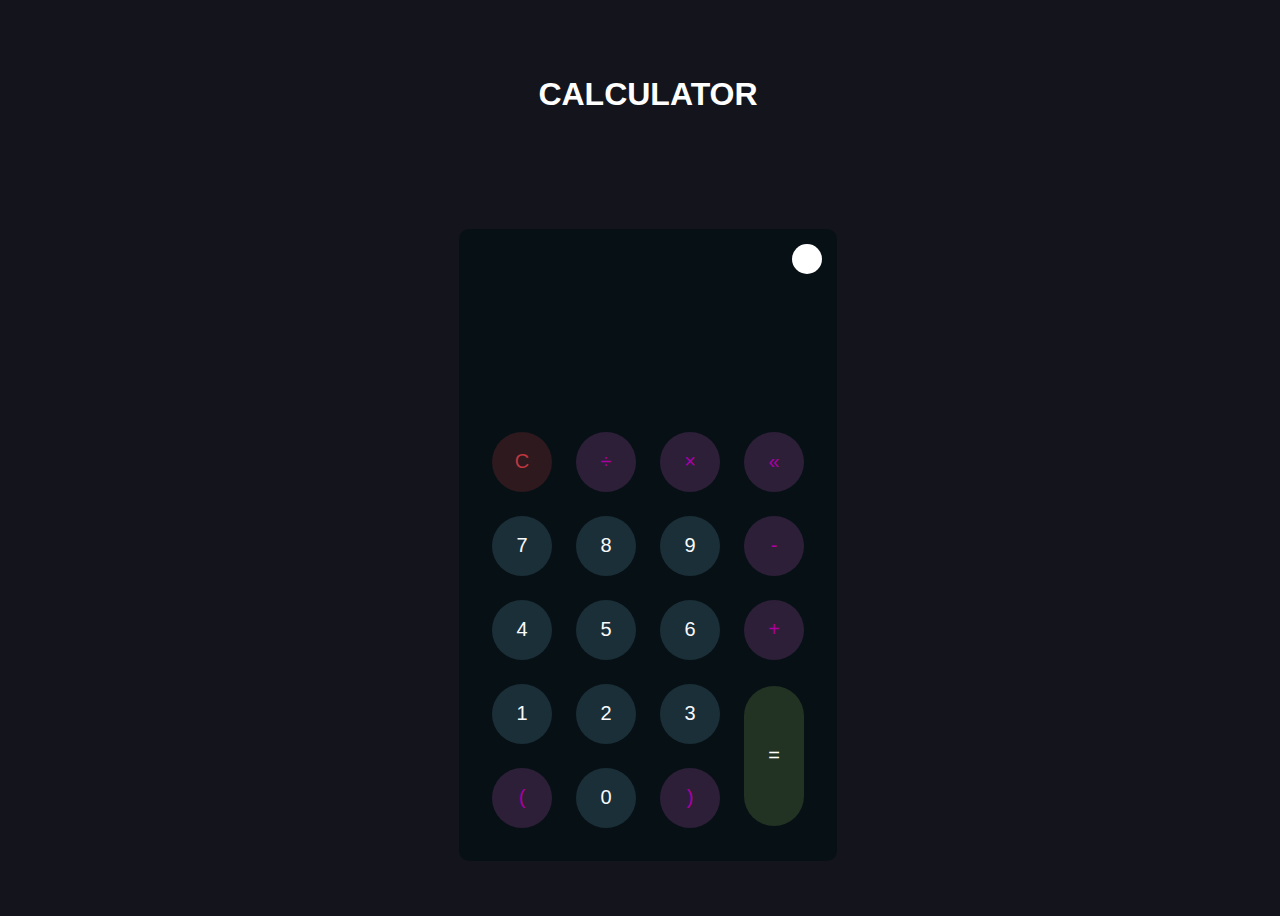
<file: TASK1/index.html>
<!DOCTYPE html>
<html lang="en">
  <head>
    <meta charset="UTF-8" />
    <meta http-equiv="X-UA-Compatible" content="IE=edge" />
    <meta name="viewport" content="width=device-width, initial-scale=1.0" />
    <title>Calculator</title>
    <link rel="stylesheet" href="style.css" />
  </head>
  <body>
    <div class="container">
      <h1 style="color: white">CALCULATOR</h1>
      <div class="calculator dark">
        <div class="theme-toggler active">
          <i class="toggler-icon"></i>
        </div>
        <div class="display-screen">
          <div id="display"></div>
        </div>
        <div class="button">
          <table>
            <tr>
              <td><button class="btn-operator" id="clear">C</button></td>
              <td><button class="btn-operator" id="/">&divide;</button></td>
              <td><button class="btn-operator" id="*">&times;</button></td>
              <td>
                <button class="btn-operator" id="backspace">&laquo;</button>
              </td>
            </tr>
            <tr>
              <td><button class="btn-number" id="7">7</button></td>
              <td><button class="btn-number" id="8">8</button></td>
              <td><button class="btn-number" id="9">9</button></td>
              <td><button class="btn-operator" id="-">-</button></td>
            </tr>
            <tr>
              <td><button class="btn-number" id="4">4</button></td>
              <td><button class="btn-number" id="5">5</button></td>
              <td><button class="btn-number" id="6">6</button></td>
              <td><button class="btn-operator" id="+">+</button></td>
            </tr>
            <tr>
              <td><button class="btn-number" id="1">1</button></td>
              <td><button class="btn-number" id="2">2</button></td>
              <td><button class="btn-number" id="3">3</button></td>
              <td rowspan="2">
                <button class="btn-equal" id="equal">=</button>
              </td>
            </tr>
            <tr>
              <td><button class="btn-operator" id="(">&#40;</button></td>
              <td><button class="btn-number" id="0">0</button></td>
              <td><button class="btn-operator" id=")">&#41;</button></td>
            </tr>
          </table>
        </div>
      </div>
    </div>

    <!-- JavaScript code -->
    <script src="script.js"></script>
  </body>
</html>
</file>
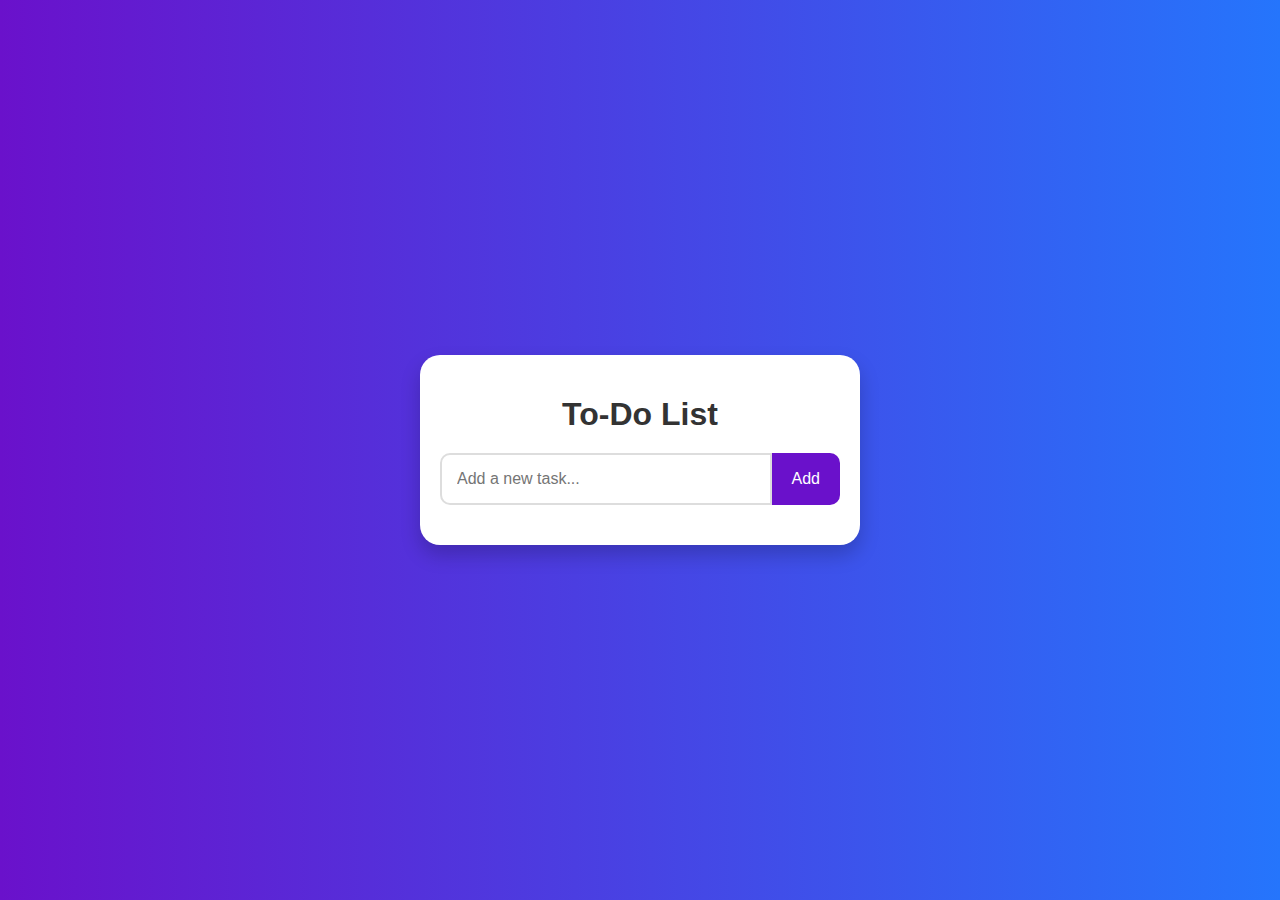
<file: TASK3/index.html>
<!DOCTYPE html>
<html lang="en">
<head>
<script src="script.js"></script>

    <meta charset="UTF-8">
    <meta name="viewport" content="width=device-width, initial-scale=1.0">
    <title>Creative To-Do List</title>
    <style>
        body {
            font-family: 'Arial', sans-serif;
            background: #f7f9fc;
            margin: 0;
            padding: 0;
            display: flex;
            justify-content: center;
            align-items: center;
            height: 100vh;
        }
        .container {
            background: #ffffff;
            padding: 20px;
            border-radius: 10px;
            box-shadow: 0 4px 8px rgba(0, 0, 0, 0.1);
            width: 400px;
        }
        h1 {
            text-align: center;
            color: #333;
            margin-bottom: 20px;
        }
        .input-container {
            display: flex;
            margin-bottom: 20px;
        }
        .input-container input {
            flex: 1;
            padding: 10px;
            border: 2px solid #ddd;
            border-radius: 5px 0 0 5px;
            outline: none;
        }
        .input-container button {
            padding: 10px 20px;
            border: none;
            background: #5c9ded;
            color: #fff;
            border-radius: 0 5px 5px 0;
            cursor: pointer;
        }
        .input-container button:hover {
            background: #4a8cdb;
        }
        ul {
            list-style: none;
            padding: 0;
        }
        ul li {
            background: #f1f1f1;
            padding: 10px;
            border-radius: 5px;
            margin-bottom: 10px;
            display: flex;
            justify-content: space-between;
            align-items: center;
        }
        ul li:nth-child(even) {
            background: #e1e1e1;
        }
        .delete-btn {
            background: #ff6b6b;
            border: none;
            color: #fff;
            padding: 5px 10px;
            cursor: pointer;
            border-radius: 5px;
        }
        .delete-btn:hover {
            background: #ff4b4b;
        }
    </style>
</head>
<body>
<link rel="stylesheet" href="styles.css">

    <div class="container">
        <h1>To-Do List</h1>
        <div class="input-container">
            <input type="text" id="taskInput" placeholder="Add a new task...">
            <button onclick="addTask()">Add</button>
        </div>
        <ul id="taskList"></ul>
    </div>
</body>
</html>
</file>
<file: TASK1/style.css>
{
  padding: 0;
  margin: 0;
  box-sizing: border-box;
  outline: 0;
  transition: all 0.5s ease;
}

body {
  font-family: sans-serif;
}

a {
  text-decoration: none;
  color: #d11919;
}

body {
  background: #14141d;
}

.container {
  height: 100vh;
  width: 100vw;
  display: grid;
  place-items: center;
}

.calculator {
  position: relative;
  height: auto;
  width: auto;
  padding: 20px;
  border-radius: 10px;
  /* box-shadow: 0 0 30px #000; */
}

.theme-toggler {
  position: absolute;
  top: 30px;
  right: 30px;
  color: #fff;
  cursor: pointer;
  z-index: 1;
}

.theme-toggler.active {
  color: #333;
}

.theme-toggler.active::before {
  background-color: #fff;
}

.theme-toggler::before {
  content: "";
  height: 30px;
  width: 30px;
  position: absolute;
  top: 50%;
  transform: translate(-50%, -50%);
  border-radius: 50%;
  background-color: #333;
  z-index: -1;
}

#display {
  margin: 0 10px;
  height: 150px;
  width: auto;
  max-width: 270px;
  display: flex;
  align-items: flex-end;
  justify-content: flex-end;
  font-size: 30px;
  margin-bottom: 20px;
  overflow-x: scroll;
}

#display::-webkit-scrollbar {
  display: block;
  height: 3px;
}

button {
  height: 60px;
  width: 60px;
  border: 0;
  border-radius: 50%;
  margin: 10px;
  font-size: 20px;
  cursor: pointer;
  transition: all 200ms ease;
}

button:hover {
  transform: scale(1.1);
}

button#equal {
  height: 140px;
  border-radius: 30px;
}

/* light theme */
.calculator {
  background-color: #fff;
}

.calculator #display {
  color: #0a1e23;
}

.calculator button#clear {
  background-color: #ffd5d8;
  color: #fc4552;
}

.calculator button.btn-number {
  background-color: #c3eaff;
  color: #000;
}

.calculator button.btn-operator {
  background-color: #ffd0fd;
  color: #f967f3;
}

.calculator button.btn-equal {
  background-color: #adf9e7;
  color: #000;
}

/* Dark theme */
.calculator.dark {
  background-color: #071115;
}

.calculator.dark #display {
  color: #f8fafd;
}

.calculator.dark button#clear {
  background-color: #2d191e;
  color: #bd3740;
}

.calculator.dark button.btn-number {
  background-color: #1b2f38;
  color: #f8fafd;
}

.calculator.dark button.btn-operator {
  background-color: #2e1f39;
  color: #aa00a4;
}

.calculator.dark button.btn-equal {
  background-color: #223323;
  color: #fff;
}
</file>
<file: TASK3/styles.css>
/* styles.css */

body {
    font-family: 'Arial', sans-serif;
    background: linear-gradient(to right, #6a11cb, #2575fc);
    margin: 0;
    padding: 0;
    display: flex;
    justify-content: center;
    align-items: center;
    height: 100vh;
    color: #fff;
}

.container {
    background: #ffffff;
    padding: 20px;
    border-radius: 20px;
    box-shadow: 0 10px 20px rgba(0, 0, 0, 0.2);
    width: 400px;
    text-align: center;
}

h1 {
    font-size: 2em;
    margin-bottom: 20px;
    color: #333;
}

.input-container {
    display: flex;
    margin-bottom: 20px;
}

.input-container input {
    flex: 1;
    padding: 15px;
    border: 2px solid #ddd;
    border-radius: 10px 0 0 10px;
    outline: none;
    font-size: 1em;
}

.input-container button {
    padding: 15px 20px;
    border: none;
    background: #6a11cb;
    color: #fff;
    border-radius: 0 10px 10px 0;
    cursor: pointer;
    transition: background 0.3s ease;
    font-size: 1em;
}

.input-container button:hover {
    background: #2575fc;
}

ul {
    list-style: none;
    padding: 0;
}

ul li {
    background: #f1f1f1;
    padding: 15px;
    border-radius: 10px;
    margin-bottom: 10px;
    display: flex;
    justify-content: space-between;
    align-items: center;
    transition: background 0.3s ease;
}

ul li:nth-child(even) {
    background: #e1e1e1;
}

ul li:hover {
    background: #ddd;
}

.delete-btn {
    background: #ff6b6b;
    border: none;
    color: #fff;
    padding: 10px 15px;
    cursor: pointer;
    border-radius: 10px;
    transition: background 0.3s ease;
}

.delete-btn:hover {
    background: #ff4b4b;
}
</file>
